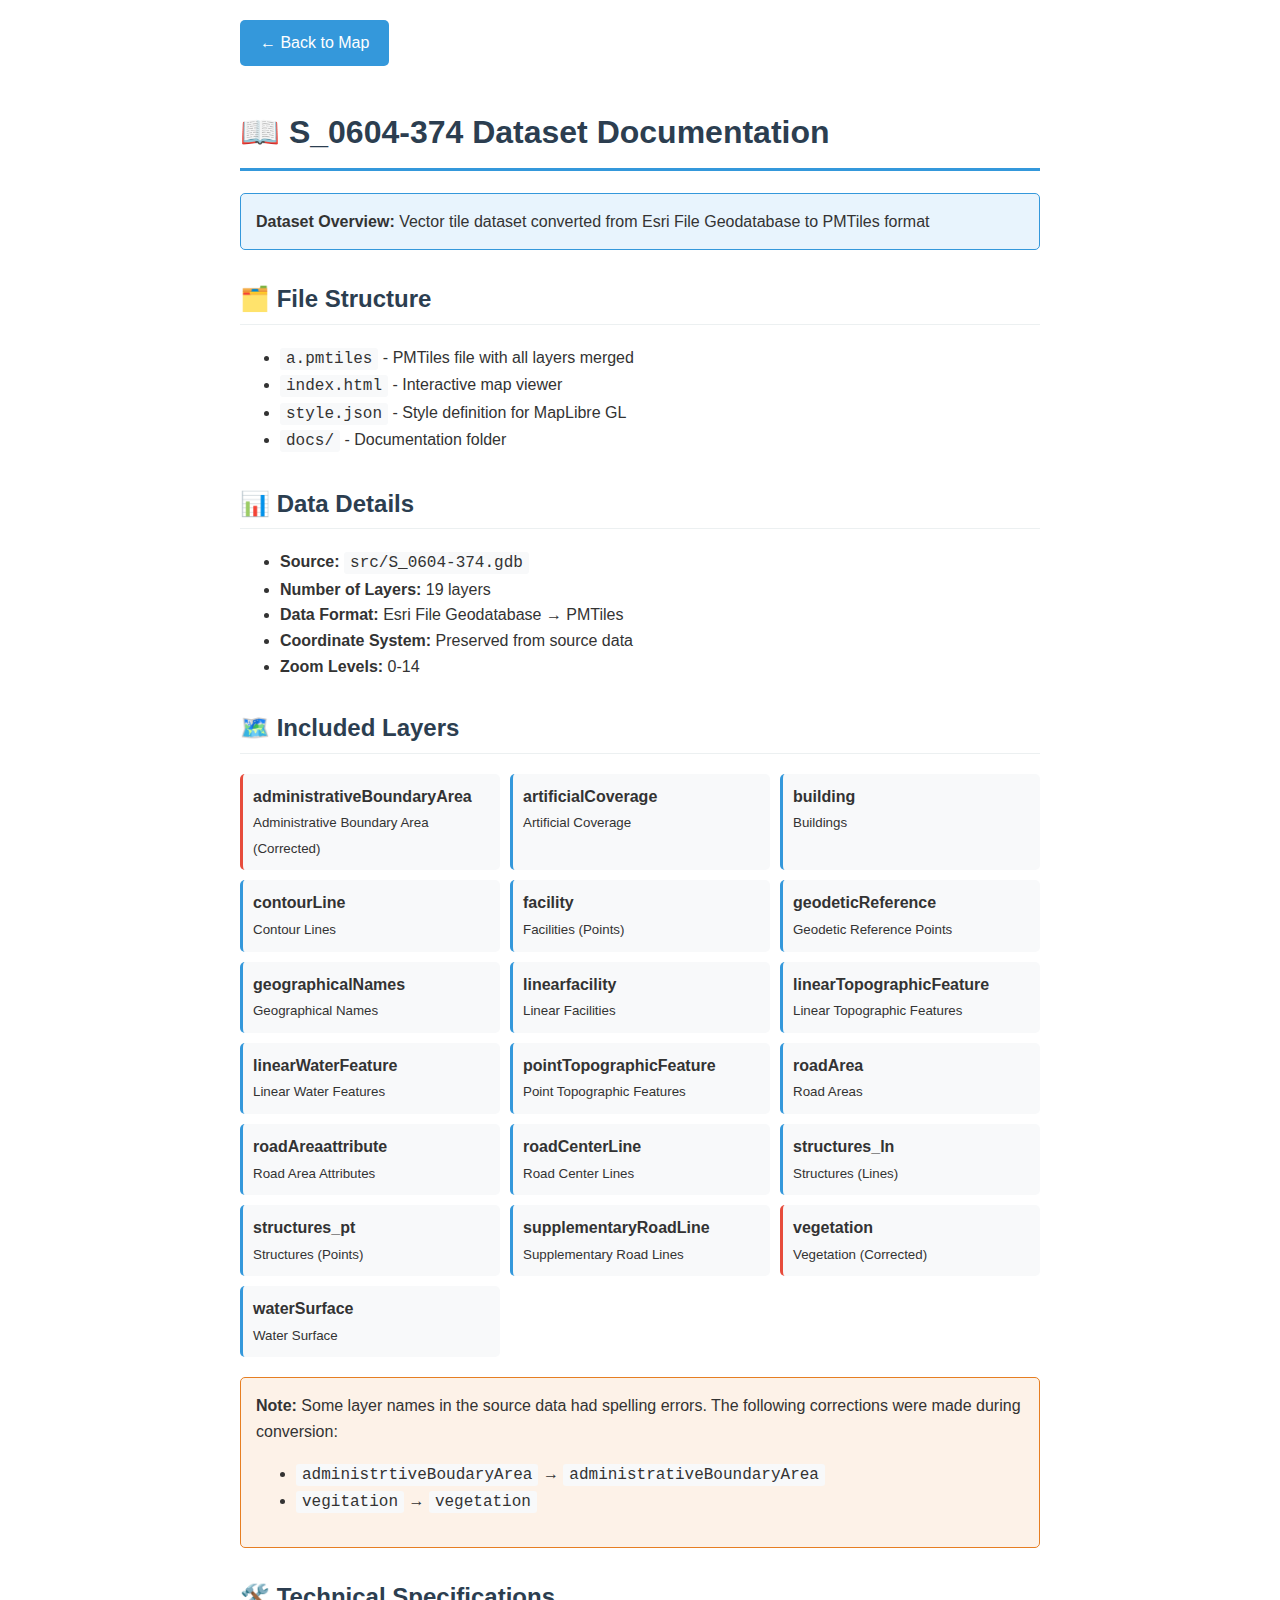
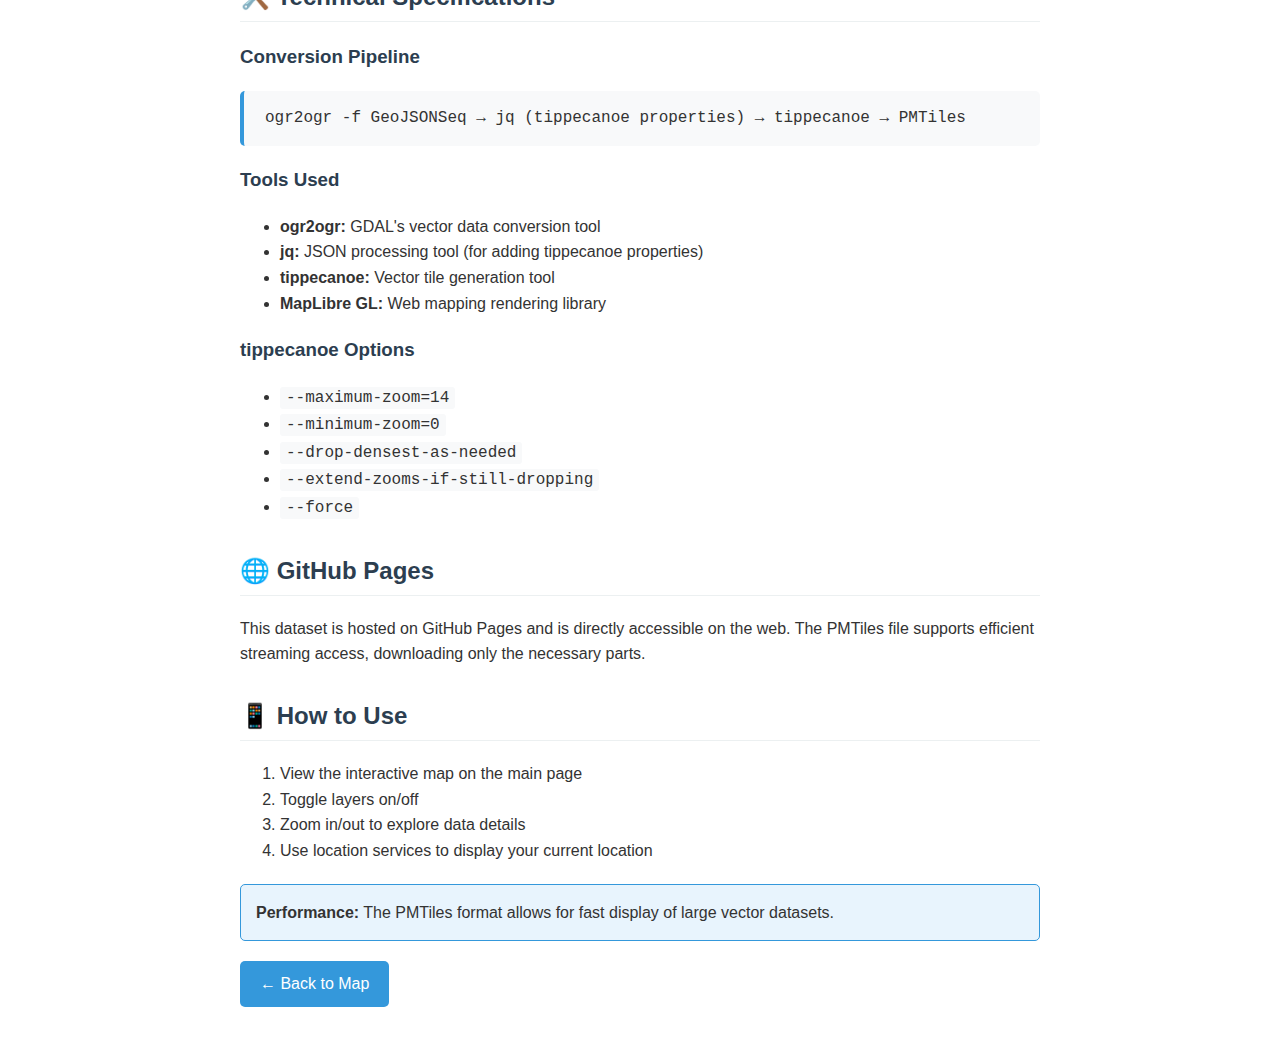
<file: docs/docs/index.html>
<!DOCTYPE html>
<html lang="en">
<head>
    <meta charset="utf-8">
    <title>Documentation - S_0604-374 Dataset</title>
    <meta name="viewport" content="width=device-width, initial-scale=1">
    <style>
        body {
            font-family: 'Arial', sans-serif;
            line-height: 1.6;
            max-width: 800px;
            margin: 0 auto;
            padding: 20px;
            color: #333;
        }
        
        h1, h2, h3 {
            color: #2c3e50;
        }
        
        h1 {
            border-bottom: 3px solid #3498db;
            padding-bottom: 10px;
        }
        
        h2 {
            border-bottom: 1px solid #ecf0f1;
            padding-bottom: 5px;
            margin-top: 30px;
        }
        
        code {
            background: #f8f9fa;
            padding: 2px 6px;
            border-radius: 3px;
            font-family: 'Monaco', 'Menlo', monospace;
        }
        
        pre {
            background: #f8f9fa;
            padding: 15px;
            border-radius: 5px;
            overflow-x: auto;
            border-left: 4px solid #3498db;
        }
        
        .layer-list {
            display: grid;
            grid-template-columns: repeat(auto-fit, minmax(250px, 1fr));
            gap: 10px;
            margin: 20px 0;
        }
        
        .layer-item {
            background: #f8f9fa;
            padding: 10px;
            border-radius: 5px;
            border-left: 3px solid #3498db;
        }
        
        .layer-item.corrected {
            border-left-color: #e74c3c;
        }
        
        .back-link {
            display: inline-block;
            background: #3498db;
            color: white;
            padding: 10px 20px;
            text-decoration: none;
            border-radius: 5px;
            margin-bottom: 20px;
        }
        
        .back-link:hover {
            background: #2980b9;
        }
        
        .info-box {
            background: #e8f4fd;
            border: 1px solid #3498db;
            border-radius: 5px;
            padding: 15px;
            margin: 20px 0;
        }
        
        .warning-box {
            background: #fdf2e8;
            border: 1px solid #e67e22;
            border-radius: 5px;
            padding: 15px;
            margin: 20px 0;
        }
    </style>
</head>
<body>
    <a href="../" class="back-link">← Back to Map</a>
    
    <h1>📖 S_0604-374 Dataset Documentation</h1>
    
    <div class="info-box">
        <strong>Dataset Overview:</strong> Vector tile dataset converted from Esri File Geodatabase to PMTiles format
    </div>
    
    <h2>🗂️ File Structure</h2>
    <ul>
        <li><code>a.pmtiles</code> - PMTiles file with all layers merged</li>
        <li><code>index.html</code> - Interactive map viewer</li>
        <li><code>style.json</code> - Style definition for MapLibre GL</li>
        <li><code>docs/</code> - Documentation folder</li>
    </ul>
    
    <h2>📊 Data Details</h2>
    <ul>
        <li><strong>Source:</strong> <code>src/S_0604-374.gdb</code></li>
        <li><strong>Number of Layers:</strong> 19 layers</li>
        <li><strong>Data Format:</strong> Esri File Geodatabase → PMTiles</li>
        <li><strong>Coordinate System:</strong> Preserved from source data</li>
        <li><strong>Zoom Levels:</strong> 0-14</li>
    </ul>
    
    <h2>🗺️ Included Layers</h2>
    
    <div class="layer-list">
        <div class="layer-item corrected">
            <strong>administrativeBoundaryArea</strong><br>
            <small>Administrative Boundary Area (Corrected)</small>
        </div>
        <div class="layer-item">
            <strong>artificialCoverage</strong><br>
            <small>Artificial Coverage</small>
        </div>
        <div class="layer-item">
            <strong>building</strong><br>
            <small>Buildings</small>
        </div>
        <div class="layer-item">
            <strong>contourLine</strong><br>
            <small>Contour Lines</small>
        </div>
        <div class="layer-item">
            <strong>facility</strong><br>
            <small>Facilities (Points)</small>
        </div>
        <div class="layer-item">
            <strong>geodeticReference</strong><br>
            <small>Geodetic Reference Points</small>
        </div>
        <div class="layer-item">
            <strong>geographicalNames</strong><br>
            <small>Geographical Names</small>
        </div>
        <div class="layer-item">
            <strong>linearfacility</strong><br>
            <small>Linear Facilities</small>
        </div>
        <div class="layer-item">
            <strong>linearTopographicFeature</strong><br>
            <small>Linear Topographic Features</small>
        </div>
        <div class="layer-item">
            <strong>linearWaterFeature</strong><br>
            <small>Linear Water Features</small>
        </div>
        <div class="layer-item">
            <strong>pointTopographicFeature</strong><br>
            <small>Point Topographic Features</small>
        </div>
        <div class="layer-item">
            <strong>roadArea</strong><br>
            <small>Road Areas</small>
        </div>
        <div class="layer-item">
            <strong>roadAreaattribute</strong><br>
            <small>Road Area Attributes</small>
        </div>
        <div class="layer-item">
            <strong>roadCenterLine</strong><br>
            <small>Road Center Lines</small>
        </div>
        <div class="layer-item">
            <strong>structures_ln</strong><br>
            <small>Structures (Lines)</small>
        </div>
        <div class="layer-item">
            <strong>structures_pt</strong><br>
            <small>Structures (Points)</small>
        </div>
        <div class="layer-item">
            <strong>supplementaryRoadLine</strong><br>
            <small>Supplementary Road Lines</small>
        </div>
        <div class="layer-item corrected">
            <strong>vegetation</strong><br>
            <small>Vegetation (Corrected)</small>
        </div>
        <div class="layer-item">
            <strong>waterSurface</strong><br>
            <small>Water Surface</small>
        </div>
    </div>
    
    <div class="warning-box">
        <strong>Note:</strong> Some layer names in the source data had spelling errors. The following corrections were made during conversion:
        <ul>
            <li><code>administrtiveBoudaryArea</code> → <code>administrativeBoundaryArea</code></li>
            <li><code>vegitation</code> → <code>vegetation</code></li>
        </ul>
    </div>
    
    <h2>🛠️ Technical Specifications</h2>
    
    <h3>Conversion Pipeline</h3>
    <pre><code>ogr2ogr -f GeoJSONSeq → jq (tippecanoe properties) → tippecanoe → PMTiles</code></pre>
    
    <h3>Tools Used</h3>
    <ul>
        <li><strong>ogr2ogr:</strong> GDAL's vector data conversion tool</li>
        <li><strong>jq:</strong> JSON processing tool (for adding tippecanoe properties)</li>
        <li><strong>tippecanoe:</strong> Vector tile generation tool</li>
        <li><strong>MapLibre GL:</strong> Web mapping rendering library</li>
    </ul>
    
    <h3>tippecanoe Options</h3>
    <ul>
        <li><code>--maximum-zoom=14</code></li>
        <li><code>--minimum-zoom=0</code></li>
        <li><code>--drop-densest-as-needed</code></li>
        <li><code>--extend-zooms-if-still-dropping</code></li>
        <li><code>--force</code></li>
    </ul>
    
    <h2>🌐 GitHub Pages</h2>
    <p>This dataset is hosted on GitHub Pages and is directly accessible on the web. The PMTiles file supports efficient streaming access, downloading only the necessary parts.</p>
    
    <h2>📱 How to Use</h2>
    <ol>
        <li>View the interactive map on the main page</li>
        <li>Toggle layers on/off</li>
        <li>Zoom in/out to explore data details</li>
        <li>Use location services to display your current location</li>
    </ol>
    
    <div class="info-box">
        <strong>Performance:</strong> The PMTiles format allows for fast display of large vector datasets.
    </div>
    
    <p><a href="../" class="back-link">← Back to Map</a></p>
</body>
</html>
</file>
